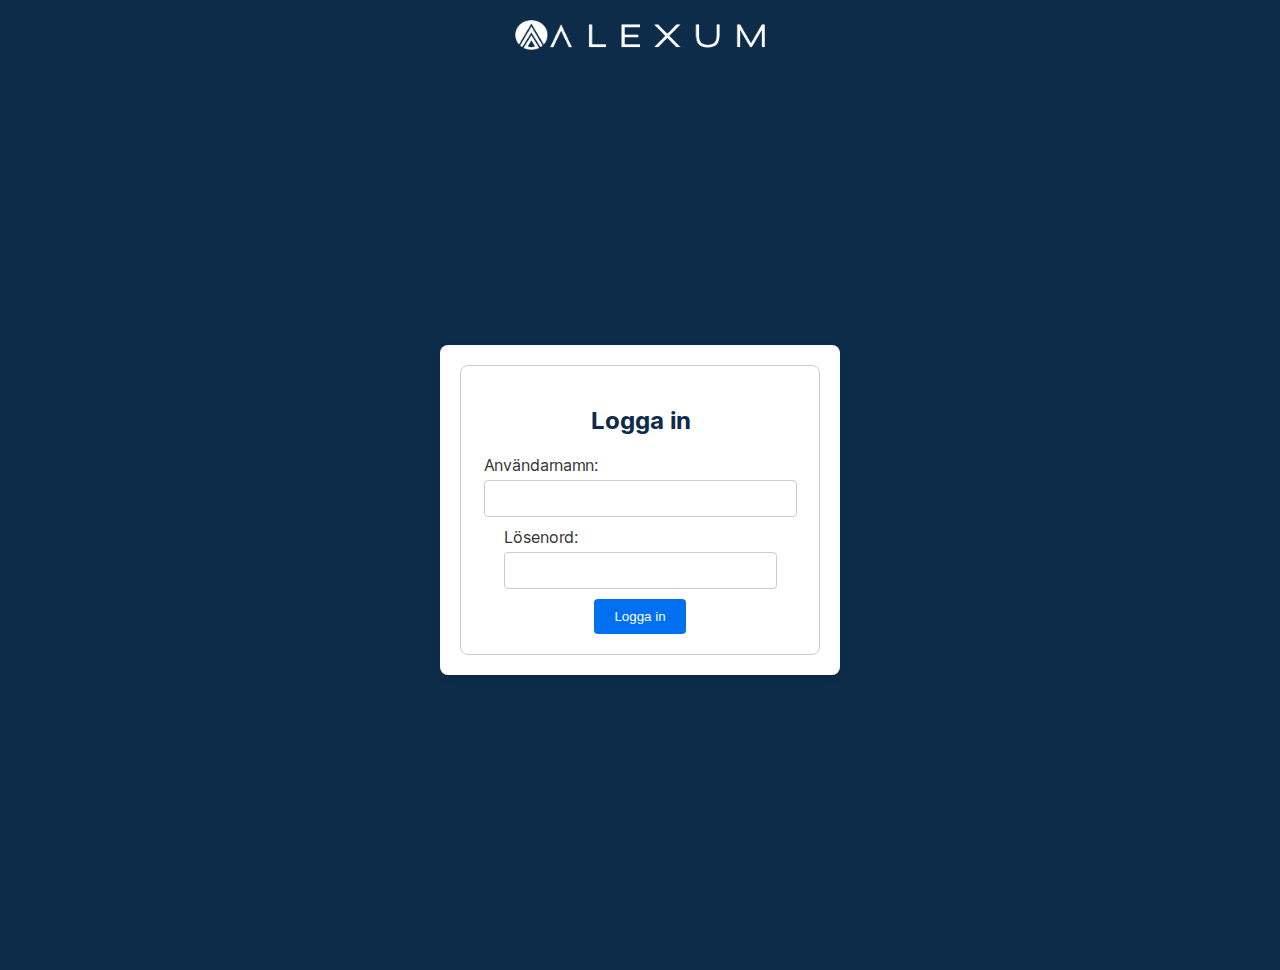
<file: index.html>
<!DOCTYPE html><html lang="en"><head><meta charSet="utf-8"/><meta name="viewport" content="width=device-width, initial-scale=1"/><link rel="preload" href="/_next/static/media/c9a5bc6a7c948fb0-s.p.woff2" as="font" crossorigin="" type="font/woff2"/><link rel="stylesheet" href="/_next/static/css/cbcdf4fd7aa5ba29.css" data-precedence="next"/><link rel="preload" as="script" fetchPriority="low" href="/_next/static/chunks/webpack-a7f1c6512654c8e1.js"/><script src="/_next/static/chunks/fd9d1056-62aaf4b921c84028.js" async=""></script><script src="/_next/static/chunks/23-3f55565a71a9d17c.js" async=""></script><script src="/_next/static/chunks/main-app-986bda477daae4bc.js" async=""></script><script src="/_next/static/chunks/224-ad9670f2f3277d4f.js" async=""></script><script src="/_next/static/chunks/app/page-65d3b1b0a6820d09.js" async=""></script><title>Alexum SMS Portal API Interface</title><meta name="description" content="SMS Portal api interface Generated by Generated by Alexum AB"/><meta name="next-size-adjust"/><script src="/_next/static/chunks/polyfills-78c92fac7aa8fdd8.js" noModule=""></script></head><body class="__className_aaf875"><div class="logo"><img alt="ALEXUM SMS Company Logo" loading="lazy" width="250" height="30" decoding="async" data-nimg="1" style="color:transparent" src="/alexumbannerlogo.png"/></div><div class="centered"><div class="form-container"><form style="display:flex;flex-direction:column;align-items:center;justify-content:center;max-width:400px;margin:auto;padding:20px;border:1px solid #ccc;border-radius:8px;background-color:#fff"><h2>Logga in</h2><div><label>Användarnamn:</label><input type="text" required="" value=""/></div><div><label>Lösenord:</label><input type="password" required="" value=""/></div><button type="submit">Logga in</button></form></div></div><script src="/_next/static/chunks/webpack-a7f1c6512654c8e1.js" async=""></script><script>(self.__next_f=self.__next_f||[]).push([0]);self.__next_f.push([2,null])</script><script>self.__next_f.push([1,"1:HL[\"/_next/static/media/c9a5bc6a7c948fb0-s.p.woff2\",\"font\",{\"crossOrigin\":\"\",\"type\":\"font/woff2\"}]\n2:HL[\"/_next/static/css/cbcdf4fd7aa5ba29.css\",\"style\"]\n"])</script><script>self.__next_f.push([1,"3:I[5751,[],\"\"]\n5:I[6513,[],\"ClientPageRoot\"]\n6:I[1641,[\"224\",\"static/chunks/224-ad9670f2f3277d4f.js\",\"931\",\"static/chunks/app/page-65d3b1b0a6820d09.js\"],\"default\"]\n7:I[9275,[],\"\"]\n8:I[1343,[],\"\"]\na:I[6130,[],\"\"]\nb:[]\n"])</script><script>self.__next_f.push([1,"0:[[[\"$\",\"link\",\"0\",{\"rel\":\"stylesheet\",\"href\":\"/_next/static/css/cbcdf4fd7aa5ba29.css\",\"precedence\":\"next\",\"crossOrigin\":\"$undefined\"}]],[\"$\",\"$L3\",null,{\"buildId\":\"kn7Ei6L0wbs4oaVPreU2U\",\"assetPrefix\":\"\",\"initialCanonicalUrl\":\"/\",\"initialTree\":[\"\",{\"children\":[\"__PAGE__\",{}]},\"$undefined\",\"$undefined\",true],\"initialSeedData\":[\"\",{\"children\":[\"__PAGE__\",{},[[\"$L4\",[\"$\",\"$L5\",null,{\"props\":{\"params\":{},\"searchParams\":{}},\"Component\":\"$6\"}]],null],null]},[[\"$\",\"html\",null,{\"lang\":\"en\",\"children\":[\"$\",\"body\",null,{\"className\":\"__className_aaf875\",\"children\":[\"$\",\"$L7\",null,{\"parallelRouterKey\":\"children\",\"segmentPath\":[\"children\"],\"error\":\"$undefined\",\"errorStyles\":\"$undefined\",\"errorScripts\":\"$undefined\",\"template\":[\"$\",\"$L8\",null,{}],\"templateStyles\":\"$undefined\",\"templateScripts\":\"$undefined\",\"notFound\":[[\"$\",\"title\",null,{\"children\":\"404: This page could not be found.\"}],[\"$\",\"div\",null,{\"style\":{\"fontFamily\":\"system-ui,\\\"Segoe UI\\\",Roboto,Helvetica,Arial,sans-serif,\\\"Apple Color Emoji\\\",\\\"Segoe UI Emoji\\\"\",\"height\":\"100vh\",\"textAlign\":\"center\",\"display\":\"flex\",\"flexDirection\":\"column\",\"alignItems\":\"center\",\"justifyContent\":\"center\"},\"children\":[\"$\",\"div\",null,{\"children\":[[\"$\",\"style\",null,{\"dangerouslySetInnerHTML\":{\"__html\":\"body{color:#000;background:#fff;margin:0}.next-error-h1{border-right:1px solid rgba(0,0,0,.3)}@media (prefers-color-scheme:dark){body{color:#fff;background:#000}.next-error-h1{border-right:1px solid rgba(255,255,255,.3)}}\"}}],[\"$\",\"h1\",null,{\"className\":\"next-error-h1\",\"style\":{\"display\":\"inline-block\",\"margin\":\"0 20px 0 0\",\"padding\":\"0 23px 0 0\",\"fontSize\":24,\"fontWeight\":500,\"verticalAlign\":\"top\",\"lineHeight\":\"49px\"},\"children\":\"404\"}],[\"$\",\"div\",null,{\"style\":{\"display\":\"inline-block\"},\"children\":[\"$\",\"h2\",null,{\"style\":{\"fontSize\":14,\"fontWeight\":400,\"lineHeight\":\"49px\",\"margin\":0},\"children\":\"This page could not be found.\"}]}]]}]}]],\"notFoundStyles\":[],\"styles\":null}]}]}],null],null],\"couldBeIntercepted\":false,\"initialHead\":[false,\"$L9\"],\"globalErrorComponent\":\"$a\",\"missingSlots\":\"$Wb\"}]]\n"])</script><script>self.__next_f.push([1,"9:[[\"$\",\"meta\",\"0\",{\"name\":\"viewport\",\"content\":\"width=device-width, initial-scale=1\"}],[\"$\",\"meta\",\"1\",{\"charSet\":\"utf-8\"}],[\"$\",\"title\",\"2\",{\"children\":\"Alexum SMS Portal API Interface\"}],[\"$\",\"meta\",\"3\",{\"name\":\"description\",\"content\":\"SMS Portal api interface Generated by Generated by Alexum AB\"}],[\"$\",\"meta\",\"4\",{\"name\":\"next-size-adjust\"}]]\n4:null\n"])</script></body></html>
</file>
<file: _next/static/css/cbcdf4fd7aa5ba29.css>
@font-face{font-family:__Inter_aaf875;font-style:normal;font-weight:100 900;font-display:swap;src:url(/_next/static/media/ec159349637c90ad-s.woff2) format("woff2");unicode-range:u+0460-052f,u+1c80-1c88,u+20b4,u+2de0-2dff,u+a640-a69f,u+fe2e-fe2f}@font-face{font-family:__Inter_aaf875;font-style:normal;font-weight:100 900;font-display:swap;src:url(/_next/static/media/513657b02c5c193f-s.woff2) format("woff2");unicode-range:u+0301,u+0400-045f,u+0490-0491,u+04b0-04b1,u+2116}@font-face{font-family:__Inter_aaf875;font-style:normal;font-weight:100 900;font-display:swap;src:url(/_next/static/media/fd4db3eb5472fc27-s.woff2) format("woff2");unicode-range:u+1f??}@font-face{font-family:__Inter_aaf875;font-style:normal;font-weight:100 900;font-display:swap;src:url(/_next/static/media/51ed15f9841b9f9d-s.woff2) format("woff2");unicode-range:u+0370-0377,u+037a-037f,u+0384-038a,u+038c,u+038e-03a1,u+03a3-03ff}@font-face{font-family:__Inter_aaf875;font-style:normal;font-weight:100 900;font-display:swap;src:url(/_next/static/media/05a31a2ca4975f99-s.woff2) format("woff2");unicode-range:u+0102-0103,u+0110-0111,u+0128-0129,u+0168-0169,u+01a0-01a1,u+01af-01b0,u+0300-0301,u+0303-0304,u+0308-0309,u+0323,u+0329,u+1ea0-1ef9,u+20ab}@font-face{font-family:__Inter_aaf875;font-style:normal;font-weight:100 900;font-display:swap;src:url(/_next/static/media/d6b16ce4a6175f26-s.woff2) format("woff2");unicode-range:u+0100-02af,u+0304,u+0308,u+0329,u+1e00-1e9f,u+1ef2-1eff,u+2020,u+20a0-20ab,u+20ad-20c0,u+2113,u+2c60-2c7f,u+a720-a7ff}@font-face{font-family:__Inter_aaf875;font-style:normal;font-weight:100 900;font-display:swap;src:url(/_next/static/media/c9a5bc6a7c948fb0-s.p.woff2) format("woff2");unicode-range:u+00??,u+0131,u+0152-0153,u+02bb-02bc,u+02c6,u+02da,u+02dc,u+0304,u+0308,u+0329,u+2000-206f,u+2074,u+20ac,u+2122,u+2191,u+2193,u+2212,u+2215,u+feff,u+fffd}@font-face{font-family:__Inter_Fallback_aaf875;src:local("Arial");ascent-override:90.49%;descent-override:22.56%;line-gap-override:0.00%;size-adjust:107.06%}.__className_aaf875{font-family:__Inter_aaf875,__Inter_Fallback_aaf875;font-style:normal}body{margin:0;font-family:-apple-system,BlinkMacSystemFont,Segoe UI,Roboto,Helvetica Neue,Arial,Noto Sans,sans-serif,Apple Color Emoji,Segoe UI Emoji,Segoe UI Symbol,Noto Color Emoji;background-color:#0c2c49;color:#fff}h1,h2{color:#0c2c49}button{padding:10px 20px;background-color:#0070f3;color:#fff;border:none;border-radius:4px;cursor:pointer}button:hover{background-color:#005bb5}input,textarea{width:100%;padding:10px;margin:5px 0 10px;border:1px solid #ccc;border-radius:4px;box-sizing:border-box;color:#333}form{margin:20px 0}.container{display:flex;flex-wrap:wrap;justify-content:space-between;padding:20px;max-width:1200px;margin:0 auto}.form-container,.logs-container{background:#fff;border-radius:8px;box-shadow:0 4px 8px rgba(0,0,0,.1);color:#333;padding:20px;box-sizing:border-box}.form-container{width:100%;margin-bottom:20px}.logs-container{width:100%}.divider{height:1px;background:#0c2c49;margin:20px 0}@media (min-width:769px){.form-container{width:35%;margin-bottom:0}.logs-container{width:60%}.container{justify-content:space-between}}@media (min-width:1200px){.container{padding:0 5%}.form-container,.logs-container{margin-bottom:20px}.form-container{width:35%}.logs-container{width:60%}}.logo{display:flex;justify-content:center;margin:20px 0}.table-container{overflow-x:auto}table{width:100%;border-collapse:collapse;margin:20px 0;font-size:14px}table,td,th{border:1px solid #ddd}td,th{padding:8px;text-align:left}th{background-color:#0c2c49;color:#fff}@media (max-width:768px){.form-container,.logs-container{width:100%;margin-bottom:20px}h1,h2{font-size:1.5em}button{width:100%}input,textarea{padding:8px;margin:5px 0}}.centered{display:flex;justify-content:center;align-items:center;height:100vh}.centered .form-container{max-width:400px}
</file>
